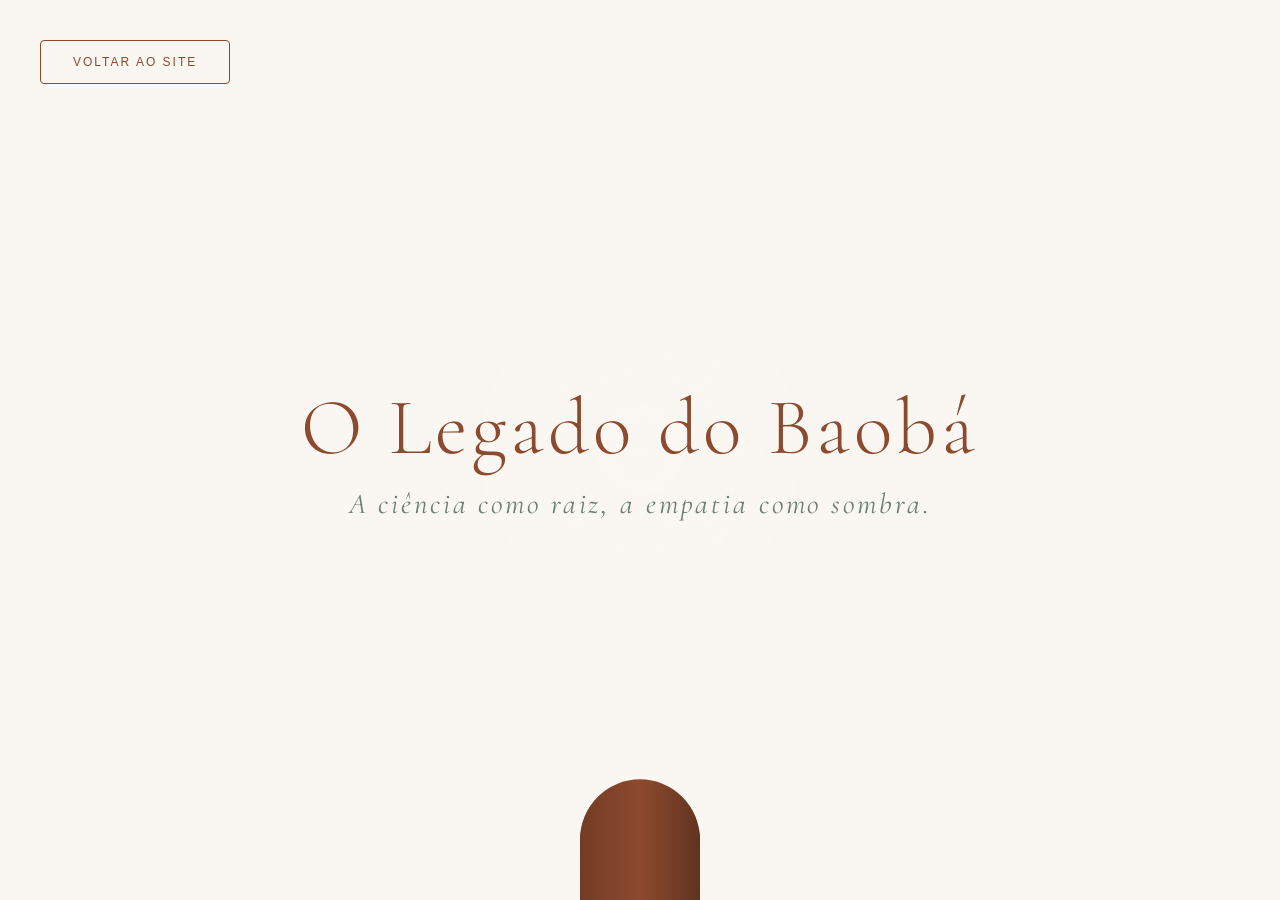
<file: baoba.html>
<!DOCTYPE html>
<html lang="pt-BR">
<head>
    <meta charset="UTF-8">
    <meta name="viewport" content="width=device-width, initial-scale=1.0">
    <title>O Legado do Baobá | Arte</title>
    <style>
        @import url('https://fonts.googleapis.com/css2?family=Cormorant+Garamond:ital,wght@0,300;0,400;1,400&display=swap');
        
        body, html {
            margin: 0;
            padding: 0;
            width: 100%;
            height: 100%;
            background-color: #faf7f2; /* Cream background */
            overflow: hidden;
            display: flex;
            justify-content: center;
            align-items: center;
            font-family: 'Cormorant Garamond', serif;
        }

        canvas {
            position: absolute;
            top: 0;
            left: 0;
            width: 100%;
            height: 100%;
            z-index: 1;
        }

        .overlay {
            position: relative;
            z-index: 2;
            text-align: center;
            pointer-events: none;
            opacity: 0;
            animation: fadeInText 4s ease-in-out 6s forwards;
            background: radial-gradient(circle, rgba(250,247,242,0.8) 0%, rgba(250,247,242,0) 70%);
            padding: 40px;
            border-radius: 50%;
        }

        h1 {
            font-size: 5rem;
            color: #8c4a2f; /* Rust */
            font-weight: 300;
            margin: 0 0 10px 0;
            letter-spacing: 0.05em;
        }

        p {
            font-size: 1.8rem;
            color: #6b7f6e; /* Sage */
            font-style: italic;
            margin: 0;
            letter-spacing: 0.1em;
        }

        @keyframes fadeInText {
            from { opacity: 0; transform: translateY(30px) scale(0.95); filter: blur(10px); }
            to { opacity: 1; transform: translateY(0) scale(1); filter: blur(0px); }
        }
        
        .back-btn {
            position: absolute;
            top: 40px;
            left: 40px;
            z-index: 10;
            padding: 14px 32px;
            border: 1px solid #8c4a2f;
            color: #8c4a2f;
            text-decoration: none;
            border-radius: 4px;
            font-family: 'Instrument Sans', sans-serif;
            text-transform: uppercase;
            font-size: 12px;
            letter-spacing: 2px;
            transition: all 0.4s cubic-bezier(0.23, 1, 0.32, 1);
            pointer-events: auto;
        }
        
        .back-btn:hover {
            background: #8c4a2f;
            color: #fff;
            box-shadow: 0 8px 24px rgba(140, 74, 47, 0.2);
            transform: translateY(-2px);
        }
    </style>
</head>
<body>
    <a href="index.html" class="back-btn">Voltar ao Site</a>
    <canvas id="treeCanvas"></canvas>
    <div class="overlay">
        <h1>O Legado do Baobá</h1>
        <p>A ciência como raiz, a empatia como sombra.</p>
    </div>

    <script>
        const canvas = document.getElementById('treeCanvas');
        const ctx = canvas.getContext('2d', { alpha: false });
        
        let width, height;
        
        function resize() {
            width = canvas.width = window.innerWidth;
            height = canvas.height = window.innerHeight;
            // Fill background initially
            ctx.fillStyle = '#faf7f2';
            ctx.fillRect(0, 0, width, height);
        }
        window.addEventListener('resize', resize);
        resize();

        // Brand colors
        const rust = '#8c4a2f';
        const sage = '#6b7f6e';
        const sageLight = '#a8bfab';

        let branches = [];
        let leaves = [];
        
        function initTree() {
            branches = [];
            leaves = [];
            ctx.fillStyle = '#faf7f2';
            ctx.fillRect(0, 0, width, height);
            
            // Start the Baobab trunk (wide and thick)
            branches.push({
                x: width / 2,
                y: height + 20,
                angle: -Math.PI / 2,
                length: height * 0.4, // Trunk height
                width: Math.min(width * 0.15, 120), // Extremely thick trunk
                generation: 0,
                progress: 0,
                done: false
            });
            requestAnimationFrame(animate);
        }

        function drawBranch(branch) {
            // Speed of drawing
            if (branch.progress < 1) {
                branch.progress += branch.generation === 0 ? 0.008 : 0.02; 
            } else if (!branch.done) {
                branch.done = true;
                
                // Branching logic tailored for a Baobab silhouette
                if (branch.generation < 6) {
                    // Gen 0 is the trunk. A baobab splits widely at the top into several large branches
                    let numBranches = branch.generation === 0 ? 6 : (Math.random() > 0.4 ? 2 : 3);
                    
                    for (let i = 0; i < numBranches; i++) {
                        let spread = Math.PI * 0.8; 
                        let angleOffset = (Math.random() * spread) - (spread / 2);
                        
                        if (branch.generation === 0) {
                            // Crown burst of the baobab
                            spread = Math.PI * 0.9;
                            angleOffset = -spread/2 + (spread / (numBranches-1)) * i + (Math.random()*0.2-0.1);
                        }
                        
                        let lengthFactor = branch.generation === 0 ? 0.35 : (0.6 + Math.random() * 0.3);
                        let widthFactor = branch.generation === 0 ? 0.15 : 0.6;
                        
                        branches.push({
                            x: branch.x + Math.cos(branch.angle) * branch.length,
                            y: branch.y + Math.sin(branch.angle) * branch.length,
                            angle: branch.angle + angleOffset,
                            length: branch.length * lengthFactor,
                            width: branch.width * widthFactor,
                            generation: branch.generation + 1,
                            progress: 0,
                            done: false
                        });
                    }
                } else {
                    // Create leaves at the tips
                    for (let i = 0; i < 5; i++) {
                        leaves.push({
                            x: branch.x + Math.cos(branch.angle) * branch.length + (Math.random()*30-15),
                            y: branch.y + Math.sin(branch.angle) * branch.length + (Math.random()*30-15),
                            radius: 0,
                            maxRadius: 4 + Math.random() * 8,
                            color: Math.random() > 0.6 ? sage : sageLight
                        });
                    }
                }
            }

            const startX = branch.x;
            const startY = branch.y;
            const endX = branch.x + Math.cos(branch.angle) * (branch.length * branch.progress);
            const endY = branch.y + Math.sin(branch.angle) * (branch.length * branch.progress);

            ctx.beginPath();
            ctx.moveTo(startX, startY);
            ctx.lineTo(endX, endY);
            
            // Create a gradient for the wood texture
            let gradient = ctx.createLinearGradient(
                startX - Math.cos(branch.angle + Math.PI/2) * branch.width,
                startY - Math.sin(branch.angle + Math.PI/2) * branch.width,
                startX + Math.cos(branch.angle + Math.PI/2) * branch.width,
                startY + Math.sin(branch.angle + Math.PI/2) * branch.width
            );
            gradient.addColorStop(0, '#5a2d1a'); // Darker rust
            gradient.addColorStop(0.5, rust);
            gradient.addColorStop(1, '#3a1d10');
            
            ctx.strokeStyle = gradient;
            
            // Taper width slightly as it grows
            let currentWidth = branch.width;
            if (branch.generation > 0) {
                currentWidth = branch.width * (1 - branch.progress * 0.2);
            }
            
            ctx.lineWidth = currentWidth;
            ctx.lineCap = 'round';
            ctx.stroke();
        }

        function drawLeaf(leaf) {
            if (leaf.radius < leaf.maxRadius) {
                leaf.radius += 0.2;
                ctx.beginPath();
                ctx.arc(leaf.x, leaf.y, leaf.radius, 0, Math.PI * 2);
                ctx.fillStyle = leaf.color;
                ctx.globalAlpha = 0.85;
                ctx.fill();
                ctx.globalAlpha = 1.0;
            }
        }

        function animate() {
            // Slight fade to create organic blending, but not clearing fully to keep the branches
            // Drawing over the canvas with a very transparent background creates a "glow" but we want solid wood.
            // So we don't clear the rect, we just keep drawing.
            
            let isGrowing = false;

            // Draw branches layer
            branches.forEach(branch => {
                if (!branch.done) isGrowing = true;
                if (!branch.done) drawBranch(branch);
            });

            // Draw leaves layer
            leaves.forEach(leaf => {
                if (leaf.radius < leaf.maxRadius) {
                    isGrowing = true;
                    drawLeaf(leaf);
                }
            });

            if (isGrowing) {
                requestAnimationFrame(animate);
            }
        }

        // Delay the start slightly for effect
        setTimeout(initTree, 800);

    </script>
</body>
</html>
</file>
